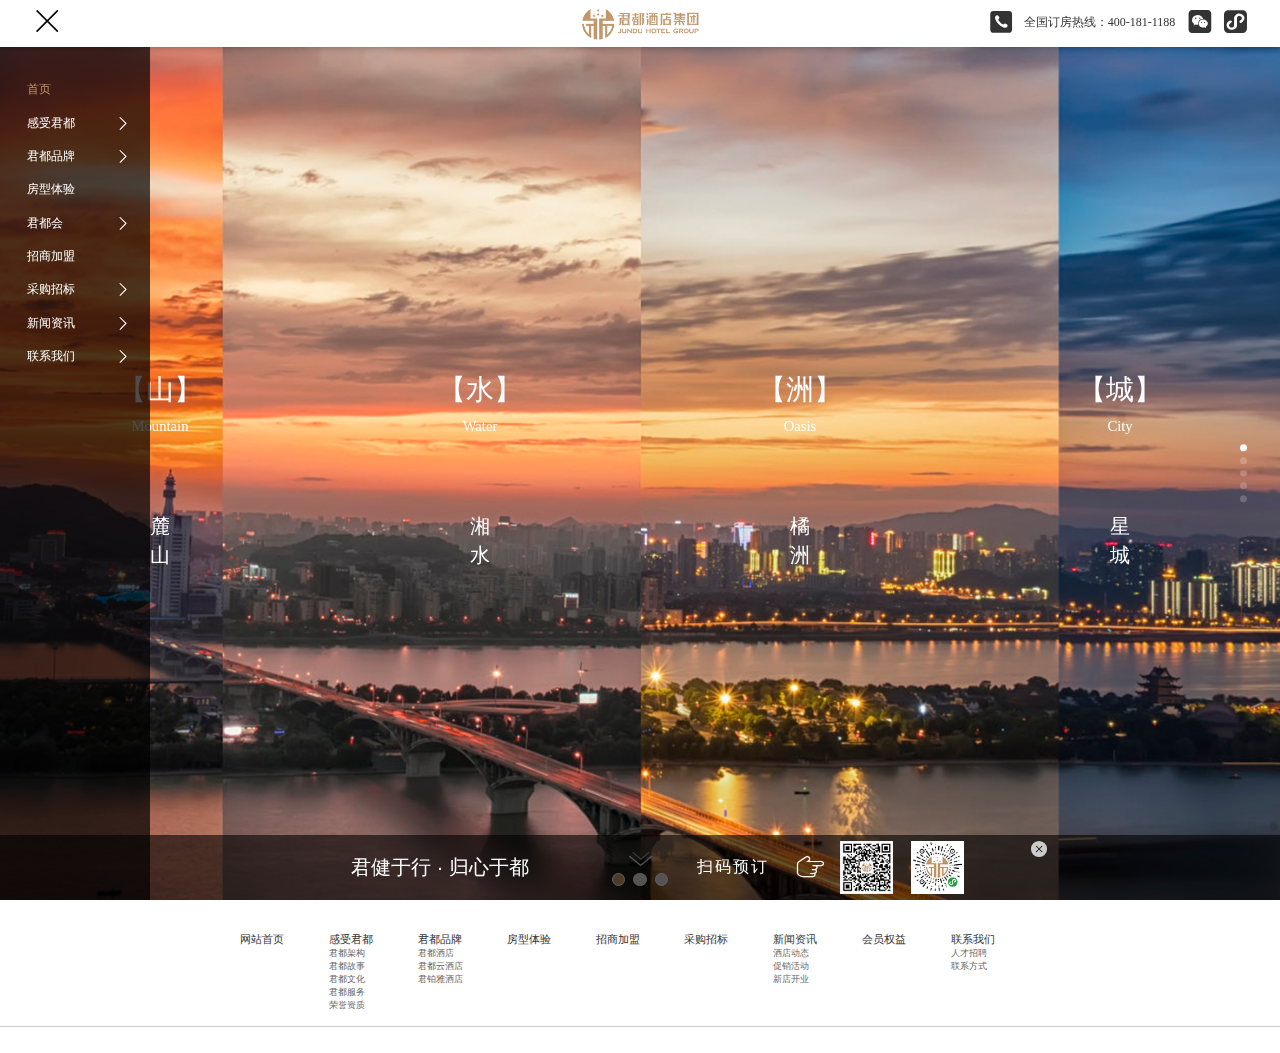
<file: index.html>
<!DOCTYPE html>
<html lang="en">
<head>
    <meta charset="UTF-8">
    <title>Title</title>
    <link rel="stylesheet" href="css/reset.css">
    <link rel="stylesheet" href="css/swiper.min.css">
    <link rel="stylesheet" href="fonts/iconfont/iconfont.css">
    <link rel="stylesheet" href="css/animate.min.css">
    <link rel="stylesheet" href="css/style.css">
    <script src="js/rem.js"></script>
</head>
<body>
<div class="header">
    <div class="menu on">
        <i class="iconfont normal">&#xe604;</i>
        <i class="iconfont close">&#xe60b;</i>
    </div>
    <div class="logo">
        <h1>
            <a href=""></a>
        </h1>
    </div>
    <div class="contact">
        <i class="iconfont">&#xe601;</i>
        <span>全国订房热线：400-181-1188</span>
        <ul>
            <li>
                <i class="iconfont">&#xe6a6;</i>
                <img src="images/case/code.png" alt="">
            </li>
            <li>
                <i class="iconfont">&#xe67e;</i>
                <img src="images/case/xcx01.png" alt="">
            </li>
        </ul>
    </div>
</div>
<div class="nav">
    <ul class="pormenu">
        <li class="on"><a href="index.html">首页</a></li>
        <li>
            <a href="javascript:void (0)" class="tab_c">感受君都</a>
            <i class="iconfont cli_op">&#xe60c;</i>
            <ul class="submenu">
                <li><a href="">品牌架构</a></li>
                <li><a href="">君都故事</a></li>
                <li><a href="">君都文化</a></li>
                <li><a href="">君都服务</a></li>
                <li><a href="">荣誉证书</a></li>
            </ul>
        </li>
        <li>
            <a href="javascript:void (0)" class="tab_c">君都品牌</a>
            <i class="iconfont cli_op">&#xe60c;</i>
            <ul class="submenu">
                <li><a href="jundujiudian.html">君都酒店</a></li>
                <li><a href="junduyun.html">君都云酒店</a></li>
                <li><a href="junboya.html">君铂雅酒店</a></li>
            </ul>
        </li>
        <li><a href="">房型体验</a></li>
        <li>
            <a href="">君都会</a>
            <i class="iconfont cli_op">&#xe60c;</i>
            <ul class="submenu">
                <li><a href="">君兰</a></li>
                <li><a href="">君惠</a></li>
                <li><a href="">君尊</a></li>
                <li><a href="">君竹</a></li>
            </ul>
        </li>
        <li><a href="">招商加盟</a></li>
        <li>
            <a href="">采购招标</a>
            <i class="iconfont cli_op">&#xe60c;</i>
            <ul class="submenu">
                <li><a href="">布草类</a></li>
                <li><a href="">杂件类</a></li>
                <li><a href="">电器类</a></li>
                <li><a href="">弱电工程类</a></li>
                <li><a href="">五金类</a></li>
                <li><a href="">家具类</a></li>
                <li><a href="">装饰类</a></li>
                <li><a href="">大型设备类</a></li>
            </ul>
        </li>
        <li>
            <a href="javascript:void (0)" class="tab_c">新闻资讯</a>
            <i class="iconfont cli_op">&#xe60c;</i>
            <ul class="submenu">
                <li><a href="">酒店动态</a></li>
                <li><a href="">促销活动</a></li>
                <li><a href="">新店开业</a></li>
            </ul>
        </li>
        <li>
            <a href="javascript:void (0)" class="tab_c">联系我们</a>
            <i class="iconfont cli_op">&#xe60c;</i>
            <ul class="submenu">
                <li><a href="">人才招聘</a></li>
                <li><a href="">联系方式</a></li>
            </ul>
        </li>
    </ul>
</div>
<div class="container">
    <div class="swiper-container swiper-container-v">
        <div class="swiper-wrapper">
            <div class="swiper-slide">
                <div class="swiper-container swiper-container-h">
                    <div class="swiper-wrapper">
                        <div class="swiper-slide"
                             style="background:url(images/home/part_01.png) center /cover no-repeat">
                            <div class="ul-txt">
                                <ul>
                                    <li class="ani" swiper-animate-effect="fadeInUp"
                                        swiper-animate-duration=".5s"
                                        swiper-animate-delay="0.0s">
                                        <h3>【山】</h3>
                                        <span>Mountain</span>
                                        <p>麓山</p>
                                    </li>
                                    <li class="ani" swiper-animate-effect="fadeInUp"
                                        swiper-animate-duration=".5s"
                                        swiper-animate-delay="0.1s">
                                        <h3>【水】</h3>
                                        <span>Water</span>
                                        <p>湘水</p>
                                    </li>
                                    <li class="ani" swiper-animate-effect="fadeInUp"
                                        swiper-animate-duration=".5s"
                                        swiper-animate-delay="0.2s">
                                        <h3>【洲】</h3>
                                        <span>Oasis</span>
                                        <p>橘洲</p>
                                    </li>
                                    <li class="ani" swiper-animate-effect="fadeInUp"
                                        swiper-animate-duration=".5s"
                                        swiper-animate-delay="0.3s">
                                        <h3>【城】</h3>
                                        <span>City</span>
                                        <p>星城</p>
                                    </li>
                                </ul>
                            </div>
                        </div>
                        <div class="swiper-slide"
                             style="background:url(images/home/part_01_1.jpg) center /cover no-repeat">
                            <div class="column">
                                <h2 class="ani" style="top: -2rem;right: -1rem" swiper-animate-effect="fadeInLeft"
                                    swiper-animate-duration="1s"
                                    swiper-animate-delay="0.0s">君</h2>
                                <h2 style="top: -0.9rem;right: -1.3rem" class="ani" swiper-animate-effect="fadeInRight"
                                    swiper-animate-duration="1s"
                                    swiper-animate-delay="0.0s">都</h2>
                                <i style="top: .2rem;right: -1.3rem;" class="ani" swiper-animate-effect="fadeInUp"
                                   swiper-animate-duration="1s"
                                   swiper-animate-delay="0.0s"></i>
                                <p class="ani" swiper-animate-effect="fadeInUp" swiper-animate-duration="0.5s"
                                   swiper-animate-delay="0.0s">一盏灯，两壶酒</p>
                                <p class="ani" swiper-animate-effect="fadeInUp" swiper-animate-duration="0.5s"
                                   swiper-animate-delay="0.1s">三四好友，五味人生</p>
                                <p class="ani" swiper-animate-effect="fadeInUp" swiper-animate-duration="0.5s"
                                   swiper-animate-delay="0.2s">坐而论道</p>
                            </div>
                        </div>
                        <div class="swiper-slide"
                             style="background:url(images/home/part_01_1.jpg) center /cover no-repeat">
                            <div class="column">
                                <h2 class="ani" style="top: -2rem;right: -1rem" swiper-animate-effect="fadeInLeft"
                                    swiper-animate-duration="1s"
                                    swiper-animate-delay="0.0s">君</h2>
                                <h2 style="top: -0.9rem;right: -1.3rem" class="ani" swiper-animate-effect="fadeInRight"
                                    swiper-animate-duration="1s"
                                    swiper-animate-delay="0.0s">都</h2>
                                <i style="top: .2rem;right: -1.3rem;" class="ani" swiper-animate-effect="fadeInUp"
                                   swiper-animate-duration="1s"
                                   swiper-animate-delay="0.0s"></i>
                                <p class="ani" swiper-animate-effect="fadeInUp" swiper-animate-duration="0.5s"
                                   swiper-animate-delay="0.0s">一盏灯，两壶酒</p>
                                <p class="ani" swiper-animate-effect="fadeInUp" swiper-animate-duration="0.5s"
                                   swiper-animate-delay="0.1s">三四好友，五味人生</p>
                                <p class="ani" swiper-animate-effect="fadeInUp" swiper-animate-duration="0.5s"
                                   swiper-animate-delay="0.2s">坐而论道</p>
                                <p class="ani" swiper-animate-effect="fadeInUp" swiper-animate-duration="0.5s"
                                   swiper-animate-delay="0.3s"></p> swiper-animate-effect="fadeInUp"
                                swiper-animate-duration="0.5s" swiper-animate-delay="0.2s"
                            </div>
                        </div>
                    </div>
                    <div class="swiper-pagination"></div>
                </div>
            </div>
            <div class="swiper-slide" style="background: url(images/home/part_02.jpg) center /cover no-repeat">
                <div class="column">
                    <h2 class="ani" swiper-animate-effect="fadeInRight" swiper-animate-duration="1s"
                        swiper-animate-delay="0.0s">山</h2>
                    <i class="ani" swiper-animate-effect="fadeInUp" swiper-animate-duration="1s"
                       swiper-animate-delay="0.0s"></i>
                    <p class="ani" swiper-animate-effect="fadeInUp" swiper-animate-duration="0.5s"
                       swiper-animate-delay="0.0s">麓山耸立，人文荟萃</p>
                    <p class="ani" swiper-animate-effect="fadeInUp" swiper-animate-duration="0.5s"
                       swiper-animate-delay="0.1s">万物汇于山间</p>
                    <p class="ani" swiper-animate-effect="fadeInUp" swiper-animate-duration="0.5s"
                       swiper-animate-delay="0.2s">在一山一景中</p>
                    <p class="ani" swiper-animate-effect="fadeInUp" swiper-animate-duration="0.5s"
                       swiper-animate-delay="0.3s">寻一份世外的宁静</p>
                </div>
            </div>
            <div class="swiper-slide" style="background: url(images/home/part_03.jpg) center /cover no-repeat">
                <div class="column">
                    <h2 class="ani" swiper-animate-effect="fadeInRight" swiper-animate-duration="1s"
                        swiper-animate-delay="0.0s">水</h2>
                    <i class="ani" swiper-animate-effect="fadeInUp" swiper-animate-duration="1s"
                       swiper-animate-delay="0.0s"></i>
                    <p class="ani" swiper-animate-effect="fadeInUp" swiper-animate-duration="0.5s"
                       swiper-animate-delay="0.0s">湘江奔流</p>
                    <p class="ani" swiper-animate-effect="fadeInUp" swiper-animate-duration="0.5s"
                       swiper-animate-delay="0.1s">聚集溪流河川而浩浩北去</p>
                    <p class="ani" swiper-animate-effect="fadeInUp" swiper-animate-duration="0.5s"
                       swiper-animate-delay="0.2s">在一山一水中</p>
                    <p class="ani" swiper-animate-effect="fadeInUp" swiper-animate-duration="0.5s"
                       swiper-animate-delay="0.3s">感受水纳百川的气韵</p>
                </div>
            </div>
            <div class="swiper-slide" style="background: url(images/home/part_04.jpg) center /cover no-repeat">
                <div class="column">
                    <h2 class="ani" swiper-animate-effect="fadeInRight" swiper-animate-duration="1s"
                        swiper-animate-delay="0.0s">洲</h2>
                    <i class="ani" swiper-animate-effect="fadeInUp" swiper-animate-duration="1s"
                       swiper-animate-delay="0.0s"></i>
                    <p class="ani" swiper-animate-effect="fadeInUp" swiper-animate-duration="0.5s"
                       swiper-animate-delay="0.0s">麓山耸立，人文荟萃</p>
                    <p class="ani" swiper-animate-effect="fadeInUp" swiper-animate-duration="0.5s"
                       swiper-animate-delay="0.1s">万物汇于山间</p>
                    <p class="ani" swiper-animate-effect="fadeInUp" swiper-animate-duration="0.5s"
                       swiper-animate-delay="0.2s">在一山一景中</p>
                    <p class="ani" swiper-animate-effect="fadeInUp" swiper-animate-duration="0.5s"
                       swiper-animate-delay="0.3s">寻一份世外的宁静</p>
                </div>
            </div>
            <div class="swiper-slide" style="background: url(images/home/part_05.jpg) center /cover no-repeat">
                <div class="column">
                    <h2 class="ani" swiper-animate-effect="fadeInRight" swiper-animate-duration="1s"
                        swiper-animate-delay="0.0s">城</h2>
                    <i class="ani" swiper-animate-effect="fadeInUp" swiper-animate-duration="1s"
                       swiper-animate-delay="0.0s"></i>
                    <p class="ani" swiper-animate-effect="fadeInUp" swiper-animate-duration="0.5s"
                       swiper-animate-delay="0.0s">橘洲静卧，立于凌波之上</p>
                    <p class="ani" swiper-animate-effect="fadeInUp" swiper-animate-duration="0.5s"
                       swiper-animate-delay="0.1s">环拥山间而藏于水间</p>
                    <p class="ani" swiper-animate-effect="fadeInUp" swiper-animate-duration="0.5s"
                       swiper-animate-delay="0.2s">于江流洲畔间静心凝神</p>
                    <p class="ani" swiper-animate-effect="fadeInUp" swiper-animate-duration="0.5s"
                       swiper-animate-delay="0.3s">感悟内心归于自然的静谧</p>
                </div>
            </div>
        </div>
        <div class="swiper-pagination"></div>
    </div>
</div>
<div class="footer">
    <div class="footer-1">
        <div class="main">
            <ul>
                <li>
                    <a href="">网站首页</a>
                </li>
                <li>
                    <a href="">感受君都</a>
                    <div class="has_detail">
                        <ul>
                            <li><a href="">君都架构</a></li>
                            <li><a href="">君都故事</a></li>
                            <li><a href="">君都文化</a></li>
                            <li><a href="">君都服务</a></li>
                            <li><a href="">荣誉资质</a></li>
                        </ul>
                    </div>
                </li>
                <li>
                    <a href="">君都品牌</a>
                    <div class="has_detail">
                        <ul>
                            <li><a href="">君都酒店</a></li>
                            <li><a href="">君都云酒店</a></li>
                            <li><a href="">君铂雅酒店</a></li>
                        </ul>
                    </div>
                </li>
                <li><a href="">房型体验</a></li>
                <li><a href="">招商加盟</a></li>
                <li><a href="">采购招标</a></li>
                <li>
                    <a href="">新闻资讯</a>
                    <div class="has_detail">
                        <ul>
                            <li><a href="">酒店动态</a></li>
                            <li><a href="">促销活动</a></li>
                            <li><a href="">新店开业</a></li>
                        </ul>
                    </div>
                </li>
                <li><a href="">会员权益</a></li>
                <li>
                    <a href="">联系我们</a>
                    <div class="has_detail">
                        <ul>
                            <li><a href="">人才招聘</a></li>
                            <li><a href="">联系方式</a></li>
                        </ul>
                    </div>
                </li>
            </ul>
        </div>
    </div>
    <div class="footer-2">
        <div class="main">
            <span>COPYRIGHT@2019长沙君都酒店管理有限公司 ALL RIGHTS RESERVED 备案号：湘ICP备17000805号    技术支持：<a
                    href="http://www.zhitouweilai.com">智投未来</a></span>
        </div>
    </div>
    <div class="footer-3">
        <span class="contxt-show">扫码预定</span>
        <div class="main">
            <div class="left">
                <span class="contxt">君健于行 · 归心于都</span>
            </div>
            <div class="right">
                <div>
                    <span class="sys">扫码预订</span>
                    <i class="iconfont pointer">&#xe606;</i>
                    <img src="images/case/wechat.png" alt="" class="pic-xcx">
                    <img src="images/case/xcx.png" alt="" class="pic-wechat">
                    <i class="iconfont" id="close_foot">&#xe70e;</i>
                </div>
            </div>
        </div>
    </div>
</div>
</body>
</html>
<script src="js/jquery-1.9.1.min.js"></script>
<script src="js/swiper.min.js"></script>
<script src="js/swiper.animate1.0.3.min.js"></script>
<script src="js/swiper_r.js"></script>
<script src="js/nav_o.js"></script>
</file>
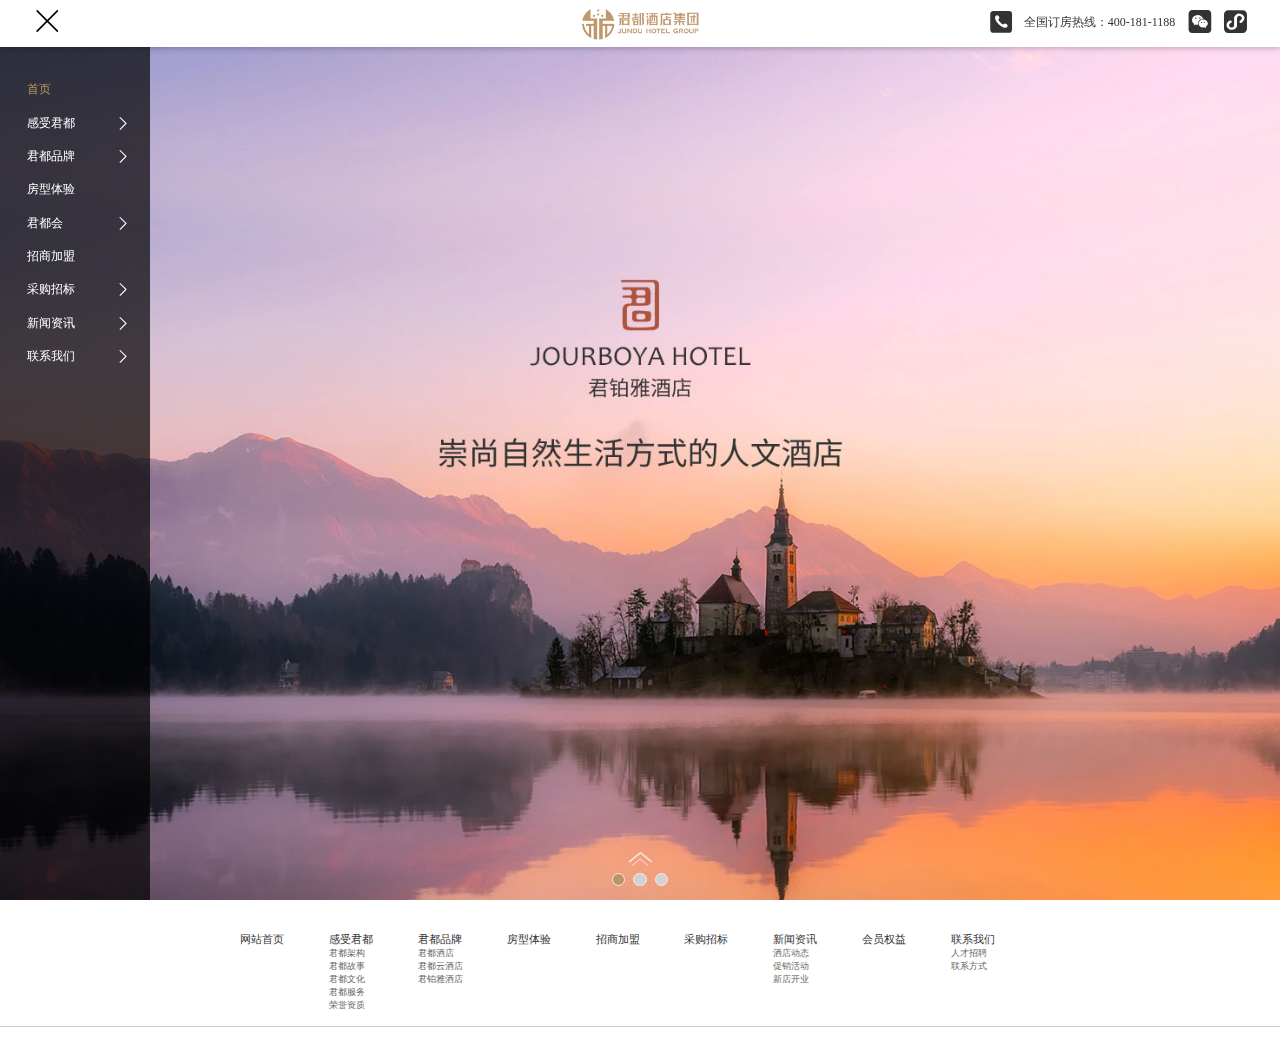
<file: junboya.html>
<!DOCTYPE html>
<html lang="en">
<head>
    <meta charset="UTF-8">
    <title>君铂雅</title>
    <link rel="stylesheet" href="css/reset.css">
    <link rel="stylesheet" href="css/swiper.min.css">
    <link rel="stylesheet" href="fonts/iconfont/iconfont.css">
    <link rel="stylesheet" href="css/style.css">
    <script src="js/rem.js"></script>
</head>
<body>
<div class="header">
    <div class="menu on">
        <i class="iconfont normal">&#xe604;</i>
        <i class="iconfont close">&#xe60b;</i>
    </div>
    <div class="logo">
        <h1>
            <a href=""></a>
        </h1>
    </div>
    <div class="contact">
        <i class="iconfont">&#xe601;</i>
        <span>全国订房热线：400-181-1188</span>
        <ul>
            <li>
                <i class="iconfont">&#xe6a6;</i>
                <img src="images/case/code.png" alt="">
            </li>
            <li>
                <i class="iconfont">&#xe67e;</i>
                <img src="images/case/xcx01.png" alt="">
            </li>
        </ul>
    </div>
</div>
<div class="nav">
    <ul class="pormenu">
        <li class="on"><a href="index.html">首页</a></li>
        <li>
            <a href="javascript:void (0)" class="tab_c">感受君都</a>
            <i class="iconfont cli_op">&#xe60c;</i>
            <ul class="submenu">
                <li><a href="">品牌架构</a></li>
                <li><a href="">君都故事</a></li>
                <li><a href="">君都文化</a></li>
                <li><a href="">君都服务</a></li>
                <li><a href="">荣誉证书</a></li>
            </ul>
        </li>
        <li>
            <a href="javascript:void (0)" class="tab_c">君都品牌</a>
            <i class="iconfont cli_op">&#xe60c;</i>
            <ul class="submenu">
                <li><a href="jundujiudian.html">君都酒店</a></li>
                <li><a href="junduyun.html">君都云酒店</a></li>
                <li><a href="junboya.html">君铂雅酒店</a></li>
            </ul>
        </li>
        <li><a href="">房型体验</a></li>
        <li>
            <a href="">君都会</a>
            <i class="iconfont cli_op">&#xe60c;</i>
            <ul class="submenu">
                <li><a href="">君兰</a></li>
                <li><a href="">君惠</a></li>
                <li><a href="">君尊</a></li>
                <li><a href="">君竹</a></li>
            </ul>
        </li>
        <li><a href="">招商加盟</a></li>
        <li>
            <a href="">采购招标</a>
            <i class="iconfont cli_op">&#xe60c;</i>
            <ul class="submenu">
                <li><a href="">布草类</a></li>
                <li><a href="">杂件类</a></li>
                <li><a href="">电器类</a></li>
                <li><a href="">弱电工程类</a></li>
                <li><a href="">五金类</a></li>
                <li><a href="">家具类</a></li>
                <li><a href="">装饰类</a></li>
                <li><a href="">大型设备类</a></li>
            </ul>
        </li>
        <li>
            <a href="javascript:void (0)" class="tab_c">新闻资讯</a>
            <i class="iconfont cli_op">&#xe60c;</i>
            <ul class="submenu">
                <li><a href="">酒店动态</a></li>
                <li><a href="">促销活动</a></li>
                <li><a href="">新店开业</a></li>
            </ul>
        </li>
        <li>
            <a href="javascript:void (0)" class="tab_c">联系我们</a>
            <i class="iconfont cli_op">&#xe60c;</i>
            <ul class="submenu">
                <li><a href="">人才招聘</a></li>
                <li><a href="">联系方式</a></li>
            </ul>
        </li>
    </ul>
</div>
<div class="container">
    <div class="swiper-container swiper-container-v">
        <div class="swiper-wrapper">
            <div class="swiper-slide">
                <div class="swiper-container swiper-container-h">
                    <div class="swiper-wrapper">
                        <div class="swiper-slide"
                             style="background: url(images/jiudian/junboya01.jpg) bottom /cover no-repeat">

                        </div>
                        <div class="swiper-slide"
                             style="background: url(images/jiudian/junboya02.jpg) bottom /cover no-repeat">

                        </div>
                        <div class="swiper-slide"
                             style="background: url(images/jiudian/junboya03.jpg) bottom /cover no-repeat">
                        </div>
                    </div>
                    <div class="swiper-pagination"></div>
                </div>
            </div>
        </div>
    </div>
</div>
<div class="footer">
    <div class="footer-1">
        <div class="main">
            <ul>
                <li>
                    <a href="">网站首页</a>
                </li>
                <li>
                    <a href="">感受君都</a>
                    <div class="has_detail">
                        <ul>
                            <li><a href="">君都架构</a></li>
                            <li><a href="">君都故事</a></li>
                            <li><a href="">君都文化</a></li>
                            <li><a href="">君都服务</a></li>
                            <li><a href="">荣誉资质</a></li>
                        </ul>
                    </div>
                </li>
                <li>
                    <a href="">君都品牌</a>
                    <div class="has_detail">
                        <ul>
                            <li><a href="">君都酒店</a></li>
                            <li><a href="">君都云酒店</a></li>
                            <li><a href="">君铂雅酒店</a></li>
                        </ul>
                    </div>
                </li>
                <li><a href="">房型体验</a></li>
                <li><a href="">招商加盟</a></li>
                <li><a href="">采购招标</a></li>
                <li>
                    <a href="">新闻资讯</a>
                    <div class="has_detail">
                        <ul>
                            <li><a href="">酒店动态</a></li>
                            <li><a href="">促销活动</a></li>
                            <li><a href="">新店开业</a></li>
                        </ul>
                    </div>
                </li>
                <li><a href="">会员权益</a></li>
                <li>
                    <a href="">联系我们</a>
                    <div class="has_detail">
                        <ul>
                            <li><a href="">人才招聘</a></li>
                            <li><a href="">联系方式</a></li>
                        </ul>
                    </div>
                </li>
            </ul>
        </div>
    </div>
    <div class="footer-2">
        <div class="main">
            <span>COPYRIGHT@2019长沙君都酒店管理有限公司 ALL RIGHTS RESERVED 备案号：湘ICP备17000805号    技术支持：<a
                    href="http://www.zhitouweilai.com">智投未来</a></span>
        </div>
    </div>
</div>
</body>
</html>
<script src="js/jquery-1.9.1.min.js"></script>
<script src="js/swiper.min.js"></script>
<script src="js/swiper.animate1.0.3.min.js"></script>
<script src="js/swiper_r.js"></script>
<script src="js/nav_o.js"></script>
</file>
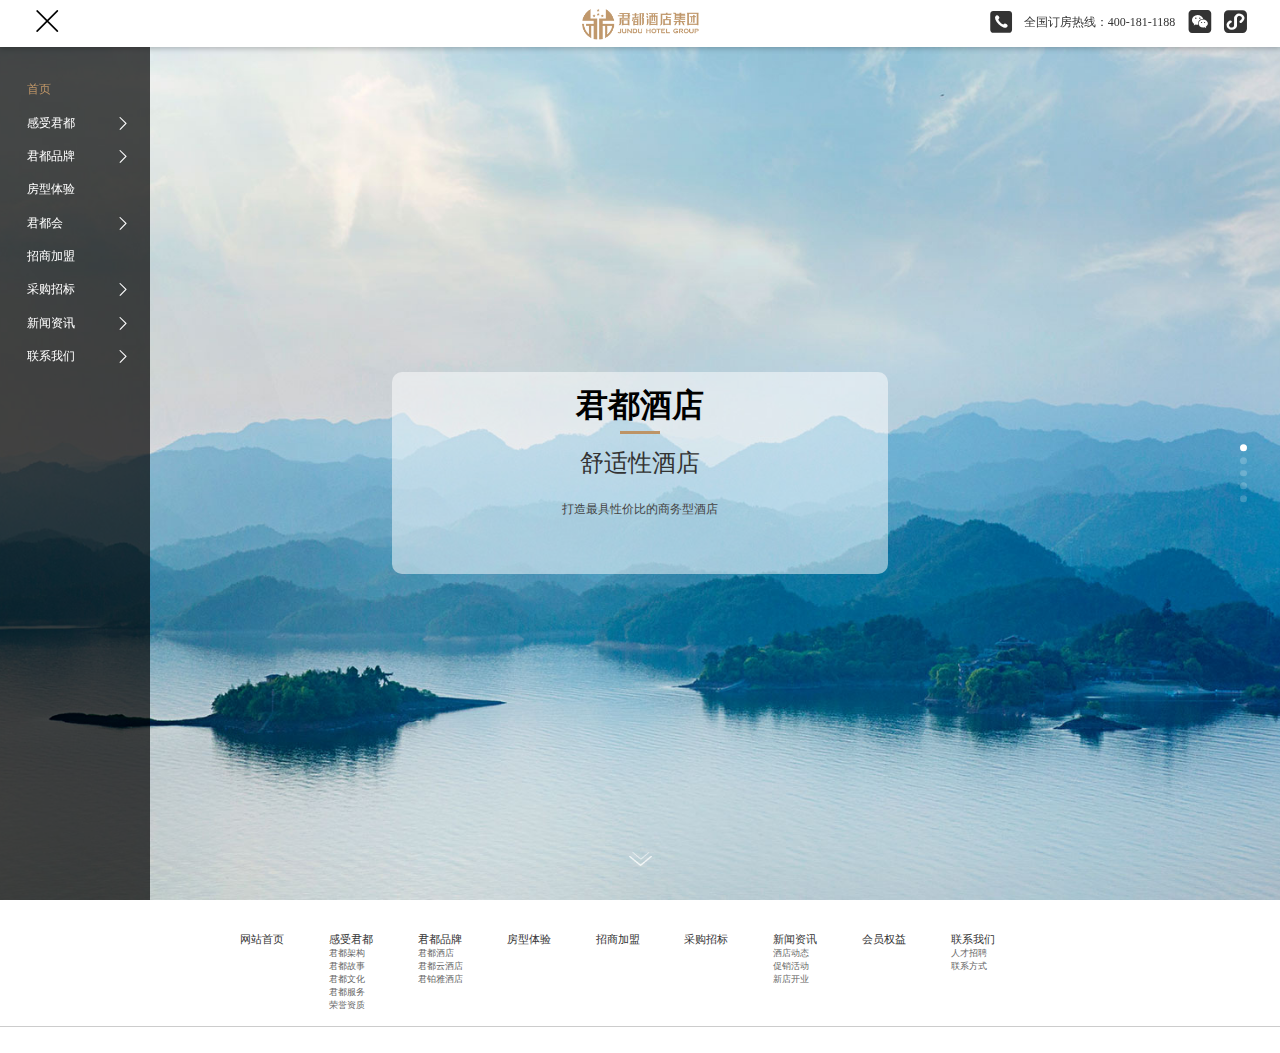
<file: jundujiudian.html>
<!DOCTYPE html>
<html lang="en">
<head>
    <meta charset="UTF-8">
    <title>君都酒店</title>
    <link rel="stylesheet" href="css/reset.css">
    <link rel="stylesheet" href="css/swiper.min.css">
    <link rel="stylesheet" href="fonts/iconfont/iconfont.css">
    <link rel="stylesheet" href="css/style.css">
    <script src="js/rem.js"></script>
</head>
<body>
<div class="header">
    <div class="menu on">
        <i class="iconfont normal">&#xe604;</i>
        <i class="iconfont close">&#xe60b;</i>
    </div>
    <div class="logo">
        <h1>
            <a href=""></a>
        </h1>
    </div>
    <div class="contact">
        <i class="iconfont">&#xe601;</i>
        <span>全国订房热线：400-181-1188</span>
        <ul>
            <li>
                <i class="iconfont">&#xe6a6;</i>
                <img src="images/case/code.png" alt="">
            </li>
            <li>
                <i class="iconfont">&#xe67e;</i>
                <img src="images/case/xcx01.png" alt="">
            </li>
        </ul>
    </div>
</div>
<div class="nav">
    <ul class="pormenu">
        <li class="on"><a href="index.html">首页</a></li>
        <li>
            <a href="javascript:void (0)" class="tab_c">感受君都</a>
            <i class="iconfont cli_op">&#xe60c;</i>
            <ul class="submenu">
                <li><a href="">品牌架构</a></li>
                <li><a href="">君都故事</a></li>
                <li><a href="">君都文化</a></li>
                <li><a href="">君都服务</a></li>
                <li><a href="">荣誉证书</a></li>
            </ul>
        </li>
        <li>
            <a href="javascript:void (0)" class="tab_c">君都品牌</a>
            <i class="iconfont cli_op">&#xe60c;</i>
            <ul class="submenu">
                <li><a href="jundujiudian.html">君都酒店</a></li>
                <li><a href="junduyun.html">君都云酒店</a></li>
                <li><a href="junboya.html">君铂雅酒店</a></li>
            </ul>
        </li>
        <li><a href="">房型体验</a></li>
        <li>
            <a href="">君都会</a>
            <i class="iconfont cli_op">&#xe60c;</i>
            <ul class="submenu">
                <li><a href="">君兰</a></li>
                <li><a href="">君惠</a></li>
                <li><a href="">君尊</a></li>
                <li><a href="">君竹</a></li>
            </ul>
        </li>
        <li><a href="">招商加盟</a></li>
        <li>
            <a href="">采购招标</a>
            <i class="iconfont cli_op">&#xe60c;</i>
            <ul class="submenu">
                <li><a href="">布草类</a></li>
                <li><a href="">杂件类</a></li>
                <li><a href="">电器类</a></li>
                <li><a href="">弱电工程类</a></li>
                <li><a href="">五金类</a></li>
                <li><a href="">家具类</a></li>
                <li><a href="">装饰类</a></li>
                <li><a href="">大型设备类</a></li>
            </ul>
        </li>
        <li>
            <a href="javascript:void (0)" class="tab_c">新闻资讯</a>
            <i class="iconfont cli_op">&#xe60c;</i>
            <ul class="submenu">
                <li><a href="">酒店动态</a></li>
                <li><a href="">促销活动</a></li>
                <li><a href="">新店开业</a></li>
            </ul>
        </li>
        <li>
            <a href="javascript:void (0)" class="tab_c">联系我们</a>
            <i class="iconfont cli_op">&#xe60c;</i>
            <ul class="submenu">
                <li><a href="">人才招聘</a></li>
                <li><a href="">联系方式</a></li>
            </ul>
        </li>
    </ul>
</div>
<div class="container">
    <div class="swiper-container swiper-container-v">
        <div class="swiper-wrapper">
            <div class="swiper-slide" style="background: url(images/jiudian/jiu01.jpg) center /cover no-repeat">
                <div class="swiper-layer">
                    <h4>君都酒店</h4>
                    <h5>舒适性酒店</h5>
                    <p>打造最具性价比的商务型酒店</p>
                </div>
            </div>
            <div class="swiper-slide">
                <div class="swiper-container swiper-container-h">
                    <div class="swiper-wrapper">
                        <div class="swiper-slide"
                             style="background: url(images/jiudian/jiu02.jpg) bottom /cover no-repeat">

                        </div>
                        <div class="swiper-slide"
                             style="background: url(images/jiudian/jiu03.jpg) bottom /cover no-repeat">

                        </div>
                        <div class="swiper-slide"
                             style="background: url(images/jiudian/jiu04.jpg) bottom /cover no-repeat">
                        </div>
                    </div>
                    <div class="swiper-pagination"></div>
                </div>
            </div>
            <div class="swiper-slide">
                <div class="swiper-container swiper-container-h">
                    <div class="swiper-wrapper">
                        <div class="swiper-slide"
                             style="background: url(images/jiudian/jiu05.jpg) bottom /cover no-repeat">

                        </div>
                        <div class="swiper-slide"
                             style="background: url(images/jiudian/jiu06.jpg) bottom /cover no-repeat">

                        </div>
                        <div class="swiper-slide"
                             style="background: url(images/jiudian/jiu07.jpg) bottom /cover no-repeat">
                        </div>
                    </div>
                    <div class="swiper-pagination"></div>
                </div>
            </div>
            <div class="swiper-slide">
                <div class="swiper-container swiper-container-h">
                    <div class="swiper-wrapper">
                        <div class="swiper-slide"
                             style="background: url(images/jiudian/jiu08.jpg) bottom /cover no-repeat">

                        </div>
                        <div class="swiper-slide"
                             style="background: url(images/jiudian/jiu09.jpg) bottom /cover no-repeat">

                        </div>
                        <div class="swiper-slide"
                             style="background: url(images/jiudian/jiu10.jpg) bottom /cover no-repeat">
                        </div>
                    </div>
                    <div class="swiper-pagination"></div>
                </div>
            </div>
            <div class="swiper-slide">
                <div class="swiper-container swiper-container-h">
                    <div class="swiper-wrapper">
                        <div class="swiper-slide"
                             style="background: url(images/jiudian/jiu11.jpg) bottom /cover no-repeat">

                        </div>
                        <div class="swiper-slide"
                             style="background: url(images/jiudian/jiu12.jpg) bottom /cover no-repeat">

                        </div>
                        <div class="swiper-slide"
                             style="background: url(images/jiudian/jiu13.jpg) bottom /cover no-repeat">
                        </div>
                    </div>
                    <div class="swiper-pagination"></div>
                </div>
            </div>
        </div>
        <div class="swiper-pagination"></div>
    </div>
</div>
<div class="footer">
    <div class="footer-1">
        <div class="main">
            <ul>
                <li>
                    <a href="">网站首页</a>
                </li>
                <li>
                    <a href="">感受君都</a>
                    <div class="has_detail">
                        <ul>
                            <li><a href="">君都架构</a></li>
                            <li><a href="">君都故事</a></li>
                            <li><a href="">君都文化</a></li>
                            <li><a href="">君都服务</a></li>
                            <li><a href="">荣誉资质</a></li>
                        </ul>
                    </div>
                </li>
                <li>
                    <a href="">君都品牌</a>
                    <div class="has_detail">
                        <ul>
                            <li><a href="">君都酒店</a></li>
                            <li><a href="">君都云酒店</a></li>
                            <li><a href="">君铂雅酒店</a></li>
                        </ul>
                    </div>
                </li>
                <li><a href="">房型体验</a></li>
                <li><a href="">招商加盟</a></li>
                <li><a href="">采购招标</a></li>
                <li>
                    <a href="">新闻资讯</a>
                    <div class="has_detail">
                        <ul>
                            <li><a href="">酒店动态</a></li>
                            <li><a href="">促销活动</a></li>
                            <li><a href="">新店开业</a></li>
                        </ul>
                    </div>
                </li>
                <li><a href="">会员权益</a></li>
                <li>
                    <a href="">联系我们</a>
                    <div class="has_detail">
                        <ul>
                            <li><a href="">人才招聘</a></li>
                            <li><a href="">联系方式</a></li>
                        </ul>
                    </div>
                </li>
            </ul>
        </div>
    </div>
    <div class="footer-2">
        <div class="main">
            <span>COPYRIGHT@2019长沙君都酒店管理有限公司 ALL RIGHTS RESERVED 备案号：湘ICP备17000805号    技术支持：<a
                    href="http://www.zhitouweilai.com">智投未来</a></span>
        </div>
    </div>
</div>
</body>
</html>
<script src="js/jquery-1.9.1.min.js"></script>
<script src="js/swiper.min.js"></script>
<script src="js/swiper.animate1.0.3.min.js"></script>
<script src="js/swiper_r.js"></script>
<script src="js/nav_o.js"></script>
</file>
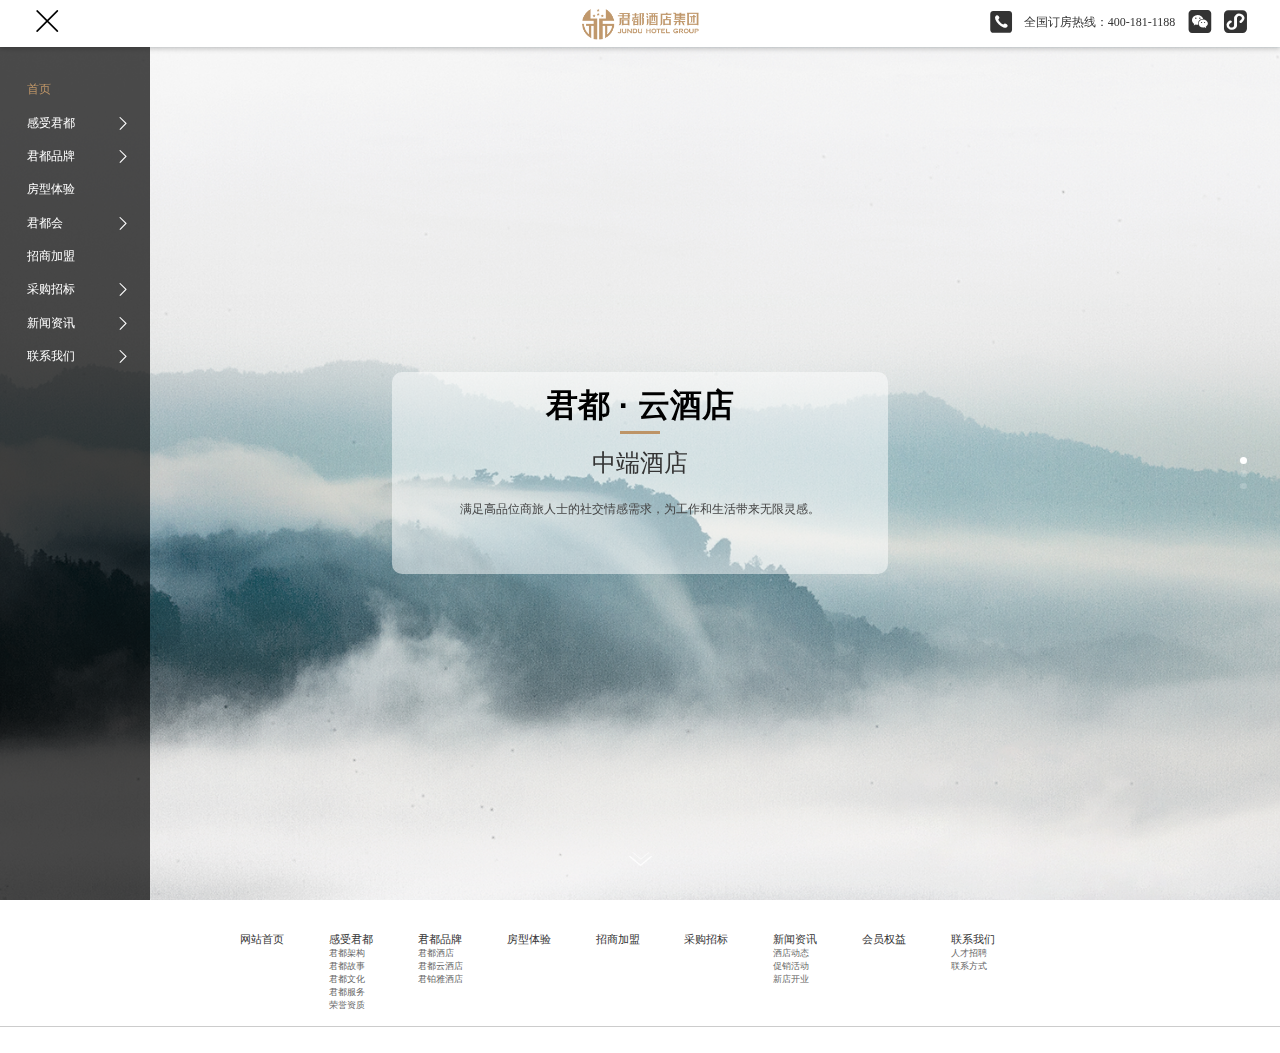
<file: junduyun.html>
<!DOCTYPE html>
<html lang="en">
<head>
    <meta charset="UTF-8">
    <title>君都云酒店</title>
    <link rel="stylesheet" href="css/reset.css">
    <link rel="stylesheet" href="css/swiper.min.css">
    <link rel="stylesheet" href="fonts/iconfont/iconfont.css">
    <link rel="stylesheet" href="css/style.css">
    <script src="js/rem.js"></script>
</head>
<body>
<div class="header">
    <div class="menu on">
        <i class="iconfont normal">&#xe604;</i>
        <i class="iconfont close">&#xe60b;</i>
    </div>
    <div class="logo">
        <h1>
            <a href=""></a>
        </h1>
    </div>
    <div class="contact">
        <i class="iconfont">&#xe601;</i>
        <span>全国订房热线：400-181-1188</span>
        <ul>
            <li>
                <i class="iconfont">&#xe6a6;</i>
                <img src="images/case/code.png" alt="">
            </li>
            <li>
                <i class="iconfont">&#xe67e;</i>
                <img src="images/case/xcx01.png" alt="">
            </li>
        </ul>
    </div>
</div>
<div class="nav">
    <ul class="pormenu">
        <li class="on"><a href="index.html">首页</a></li>
        <li>
            <a href="javascript:void (0)" class="tab_c">感受君都</a>
            <i class="iconfont cli_op">&#xe60c;</i>
            <ul class="submenu">
                <li><a href="">品牌架构</a></li>
                <li><a href="">君都故事</a></li>
                <li><a href="">君都文化</a></li>
                <li><a href="">君都服务</a></li>
                <li><a href="">荣誉证书</a></li>
            </ul>
        </li>
        <li>
            <a href="javascript:void (0)" class="tab_c">君都品牌</a>
            <i class="iconfont cli_op">&#xe60c;</i>
            <ul class="submenu">
                <li><a href="jundujiudian.html">君都酒店</a></li>
                <li><a href="junduyun.html">君都云酒店</a></li>
                <li><a href="junboya.html">君铂雅酒店</a></li>
            </ul>
        </li>
        <li><a href="">房型体验</a></li>
        <li>
            <a href="">君都会</a>
            <i class="iconfont cli_op">&#xe60c;</i>
            <ul class="submenu">
                <li><a href="">君兰</a></li>
                <li><a href="">君惠</a></li>
                <li><a href="">君尊</a></li>
                <li><a href="">君竹</a></li>
            </ul>
        </li>
        <li><a href="">招商加盟</a></li>
        <li>
            <a href="">采购招标</a>
            <i class="iconfont cli_op">&#xe60c;</i>
            <ul class="submenu">
                <li><a href="">布草类</a></li>
                <li><a href="">杂件类</a></li>
                <li><a href="">电器类</a></li>
                <li><a href="">弱电工程类</a></li>
                <li><a href="">五金类</a></li>
                <li><a href="">家具类</a></li>
                <li><a href="">装饰类</a></li>
                <li><a href="">大型设备类</a></li>
            </ul>
        </li>
        <li>
            <a href="javascript:void (0)" class="tab_c">新闻资讯</a>
            <i class="iconfont cli_op">&#xe60c;</i>
            <ul class="submenu">
                <li><a href="">酒店动态</a></li>
                <li><a href="">促销活动</a></li>
                <li><a href="">新店开业</a></li>
            </ul>
        </li>
        <li>
            <a href="javascript:void (0)" class="tab_c">联系我们</a>
            <i class="iconfont cli_op">&#xe60c;</i>
            <ul class="submenu">
                <li><a href="">人才招聘</a></li>
                <li><a href="">联系方式</a></li>
            </ul>
        </li>
    </ul>
</div>
<div class="container">
    <div class="swiper-container swiper-container-v">
        <div class="swiper-wrapper">
            <div class="swiper-slide" style="background: url(images/jiudian/yun01.png) center /cover no-repeat">
                <div class="swiper-layer">
                    <h4>君都 · 云酒店</h4>
                    <h5>中端酒店</h5>
                    <p>满足高品位商旅人士的社交情感需求，为工作和生活带来无限灵感。</p>
                </div>
            </div>
            <div class="swiper-slide">
                <div class="swiper-container swiper-container-h">
                    <div class="swiper-wrapper">
                        <div class="swiper-slide"
                             style="background: url(images/jiudian/yun02.png) bottom /cover no-repeat">

                        </div>
                        <div class="swiper-slide"
                             style="background: url(images/jiudian/yun03.png) bottom /cover no-repeat">

                        </div>
                        <div class="swiper-slide"
                             style="background: url(images/jiudian/yun04.png) bottom /cover no-repeat">
                        </div>
                    </div>
                    <div class="swiper-pagination"></div>
                </div>
            </div>
            <div class="swiper-slide swiper-no-swiping">
                <div class="swiper-container swiper-container-h">
                    <div class="swiper-wrapper">
                        <div class="swiper-slide"
                             style="background: url(images/jiudian/yun05.png) bottom /cover no-repeat">

                        </div>
                        <div class="swiper-slide"
                             style="background: url(images/jiudian/yun06.png) bottom /cover no-repeat">

                        </div>
                        <div class="swiper-slide"
                             style="background: url(images/jiudian/yun07.png) bottom /cover no-repeat">
                        </div>
                    </div>
                    <div class="swiper-pagination"></div>
                </div>
            </div>
        </div>
        <div class="swiper-pagination"></div>
    </div>
</div>
<div class="footer">
    <div class="footer-1">
        <div class="main">
            <ul>
                <li>
                    <a href="">网站首页</a>
                </li>
                <li>
                    <a href="">感受君都</a>
                    <div class="has_detail">
                        <ul>
                            <li><a href="">君都架构</a></li>
                            <li><a href="">君都故事</a></li>
                            <li><a href="">君都文化</a></li>
                            <li><a href="">君都服务</a></li>
                            <li><a href="">荣誉资质</a></li>
                        </ul>
                    </div>
                </li>
                <li>
                    <a href="">君都品牌</a>
                    <div class="has_detail">
                        <ul>
                            <li><a href="">君都酒店</a></li>
                            <li><a href="">君都云酒店</a></li>
                            <li><a href="">君铂雅酒店</a></li>
                        </ul>
                    </div>
                </li>
                <li><a href="">房型体验</a></li>
                <li><a href="">招商加盟</a></li>
                <li><a href="">采购招标</a></li>
                <li>
                    <a href="">新闻资讯</a>
                    <div class="has_detail">
                        <ul>
                            <li><a href="">酒店动态</a></li>
                            <li><a href="">促销活动</a></li>
                            <li><a href="">新店开业</a></li>
                        </ul>
                    </div>
                </li>
                <li><a href="">会员权益</a></li>
                <li>
                    <a href="">联系我们</a>
                    <div class="has_detail">
                        <ul>
                            <li><a href="">人才招聘</a></li>
                            <li><a href="">联系方式</a></li>
                        </ul>
                    </div>
                </li>
            </ul>
        </div>
    </div>
    <div class="footer-2">
        <div class="main">
            <span>COPYRIGHT@2019长沙君都酒店管理有限公司 ALL RIGHTS RESERVED 备案号：湘ICP备17000805号    技术支持：<a
                    href="http://www.zhitouweilai.com">智投未来</a></span>
        </div>
    </div>
</div>
</body>
</html>
<script src="js/jquery-1.9.1.min.js"></script>
<script src="js/swiper.min.js"></script>
<script src="js/swiper.animate1.0.3.min.js"></script>
<script src="js/swiper_r.js"></script>
<script src="js/nav_o.js"></script>
</file>
<file: fonts/iconfont/iconfont.css>
@font-face {font-family: "iconfont";
  src: url('iconfont.eot?t=1552628793275'); /* IE9 */
  src: url('iconfont.eot?t=1552628793275#iefix') format('embedded-opentype'), /* IE6-IE8 */
  url('[data-uri]') format('woff2'),
  url('iconfont.woff?t=1552628793275') format('woff'),
  url('iconfont.ttf?t=1552628793275') format('truetype'), /* chrome, firefox, opera, Safari, Android, iOS 4.2+ */
  url('iconfont.svg?t=1552628793275#iconfont') format('svg'); /* iOS 4.1- */
}

.iconfont {
  font-family: "iconfont" !important;
  font-size: 16px;
  font-style: normal;
  -webkit-font-smoothing: antialiased;
  -moz-osx-font-smoothing: grayscale;
}

.iconweixin:before {
  content: "\e6a6";
}

.icon53:before {
  content: "\e63a";
}

.iconanonymous-iconfont:before {
  content: "\e605";
}

.iconbreakfast-copy:before {
  content: "\e600";
}

.iconjifen:before {
  content: "\e62a";
}

.iconshengri:before {
  content: "\e716";
}

.iconartboard2:before {
  content: "\e8c0";
}

.iconshuaxin:before {
  content: "\e6ba";
}

.iconjifenduihuan:before {
  content: "\e617";
}

.iconfeiyong:before {
  content: "\e61c";
}

.iconyun:before {
  content: "\e624";
}

.iconjingyingyulan:before {
  content: "\e6cb";
}

.iconchenggong:before {
  content: "\e629";
}

.iconshijian:before {
  content: "\e61a";
}

.iconjiaru:before {
  content: "\e607";
}

.iconmianyajin:before {
  content: "\e622";
}

.icontouzi:before {
  content: "\e609";
}

.iconzhuce:before {
  content: "\e61b";
}

.iconchengbendi:before {
  content: "\e60d";
}

.iconhuiyuan:before {
  content: "\e60a";
}

.iconguanbi:before {
  content: "\e60b";
}

.icondaohang:before {
  content: "\e604";
}

.iconshenqing:before {
  content: "\e602";
}

.iconguanli:before {
  content: "\e608";
}

.iconshouqi_m:before {
  content: "\e60c";
}

.iconshijian1:before {
  content: "\e603";
}

.iconshouzhi:before {
  content: "\e606";
}

.iconkefangguanjia:before {
  content: "\e631";
}

.iconpinpai:before {
  content: "\e62b";
}

.iconxiaochengxu:before {
  content: "\e67e";
}

.iconxianshang:before {
  content: "\e64a";
}

.iconjiarugongsi:before {
  content: "\e715";
}

.iconzhankai:before {
  content: "\e60e";
}

.icondianhuazixunhuawuzongheguanlibl:before {
  content: "\e601";
}

.iconruzhu:before {
  content: "\e68a";
}

.iconguanbi2:before {
  content: "\e70e";
}
</file>
<file: css/style.css>
html, body {
    width: 100%;
    height: 100%;
    min-width: 1000px;
}

html::-webkit-scrollbar {
    display: none;
}

* {
    box-sizing: border-box;
    font-size: 0;
}

@font-face {
    font-family: "yizhiqingshu";
    src: url("../fonts/font/yizhiqingshu/yizhiqingshu.eot"); /* IE9 */
    src: url("../fonts/font/yizhiqingshu/yizhiqingshu.eot?#iefix") format("embedded-opentype"), /* IE6-IE8 */ url("../fonts/font/yizhiqingshu/yizhiqingshu.woff") format("woff"), /* chrome、firefox */ url("../fonts/font/yizhiqingshu/yizhiqingshu.ttf") format("truetype"), /* chrome、firefox、opera、Safari, Android, iOS 4.2+ */ url("../fonts/font/yizhiqingshu/yizhiqingshu.svg#yizhiqingshu") format("svg"); /* iOS 4.1- */
    font-style: normal;
    font-weight: normal;
}

@font-face {
    font-family: "lixuke";
    src: url("../fonts/font/lixuke/lixuke.eot"); /* IE9 */
    src: url("../fonts/font/lixuke/lixuke.eot?#iefix") format("embedded-opentype"), /* IE6-IE8 */ url("../fonts/font/lixuke/lixuke.woff") format("woff"), /* chrome、firefox */ url("../fonts/font/lixuke/lixuke.ttf") format("truetype"), /* chrome、firefox、opera、Safari, Android, iOS 4.2+ */ url("../fonts/font/lixuke/lixuke.svg#lixuke") format("svg"); /* iOS 4.1- */
    font-style: normal;
    font-weight: normal;
}

@font-face {
    font-family: "SourceHanSerifSC";
    src: url("../fonts/font/SourceHanSerifSC/SourceHanSerifSC.eot"); /* IE9 */
    src: url("../fonts/font/SourceHanSerifSC/SourceHanSerifSC.eot?#iefix") format("embedded-opentype"), /* IE6-IE8 */ url("../fonts/font/SourceHanSerifSC/SourceHanSerifSC.woff") format("woff"), /* chrome、firefox */ url("../fonts/font/SourceHanSerifSC/SourceHanSerifSC.ttf") format("truetype"), /* chrome、firefox、opera、Safari, Android, iOS 4.2+ */ url("../fonts/font/SourceHanSerifSC/SourceHanSerifSC.svg#SourceHanSerifSC") format("svg"); /* iOS 4.1- */
    font-style: normal;
    font-weight: normal;
}


.main {
    width: 62.5%;
    margin: auto
}

.header {
    width: 100%;
    height: .7rem;
    background: #ffffff;
    position: fixed;
    top: 0;
    padding: 0 .5rem;
    z-index: 8;
    box-shadow: 0 2px 5px 0 rgba(0, 0, 0, 0.2);
}

.header .menu {
    width: .48rem;
    height: .48rem;
    cursor: pointer;
    margin-top: .11rem;
    float: left;
}

.header .menu i {
    font-size: .42rem;
    position: absolute;
    outline: none;
}

.header .menu i.close {
    opacity: 0;
    visibility: hidden;
}

.header .menu.on i.normal {
    visibility: hidden;
    opacity: 0;
}

.header .menu.on i.close {
    opacity: 1;
    visibility: visible;
}

.header .logo {
    width: 2rem;
    height: .55rem;
    position: absolute;
    left: 0;
    right: 0;
    top: 0;
    bottom: 0;
    margin: auto;
}

.header .logo h1 a {
    display: block;
    width: 2rem;
    height: .55rem;
    background: url("../images/case/logo.png") center center/cover no-repeat;
}


.header .contact {
    float: right;
    vertical-align: middle;
    position: relative;
    z-index: 3;
    margin-top: .06rem;
}

.header .contact:after {
    content: '';
    display: block;
    height: 0;
    visibility: hidden;
    clear: both
}

.header .contact span {
    font-size: .18rem;
    color: #333;
    float: left;
    line-height: .55rem;
    padding-left: .16rem
}

.header .contact i {
    font-size: .34rem;
    line-height: .55rem;
    color: #333;
    float: left;
    padding-left: .16rem
}

.header .contact ul {
    display: inline-block;
    float: left
}

.header .contact ul li {
    float: left
}

.header .contact ul li i {
    cursor: pointer
}

.header .contact ul li img {
    width: 1.5rem;
    height: 1.5rem;
    position: absolute;
    right: -2rem;
    z-index: 10;
    top: .63rem;
    opacity: 0;
    transition: all .5s
}

.header .contact ul li:hover img {
    opacity: 1;
    right: -.5rem;
    transition: all .5s
}

.nav {
    width: 2.25rem;
    height: calc(100% - .7rem);
    background: rgba(0, 0, 0, .7);
    position: fixed;
    top: .7rem;
    left: 0;
    z-index: 9;
    transition: left .5s;
    padding: .4rem .15rem 0 .4rem;
    overflow: auto;
}

.nav::-webkit-scrollbar {
    display: none;
}

.nav.close {
    left: -2.25rem;
    transition: all .5s;
}

.pormenu > li {
    width: 100%;
    line-height: .5rem;
    position: relative;
}

.pormenu > li.on > a {
    color: #bd9466;
}

.pormenu > li:hover > a {
    transform: translate(.05rem, 0);
    color: #bd9466;
    transition: all .3s ease;
}

.pormenu > li > a {
    font-size: .18rem;
    color: #ffffff;
    display: block;
    cursor: pointer;
    transition: all .3s ease;
}


.nav .tab_c.on {
    color: #bd9466;
    transform: translate(.05rem, 0);
}

.nav .cli_op {
    width: .5rem;
    height: .5rem;
    position: absolute;
    top: 0;
    right: 0;
    transition: ease .3s;
    color: #ffffff;
    cursor: pointer;
    display: block;
    text-align: center;
}

.nav i.on {
    transform: rotate(90deg);
    transition: ease .3s;
}

.nav .submenu {
    display: none;
    padding-left: .2rem;
}

.nav .submenu li {
    line-height: .28rem;
    transition: all .3s;
}

.nav .submenu li:hover {
    color: #ffffff;
    transform: translate(.05rem, 0);
    transition: all .3s;
}

.nav .submenu li:hover a {
    color: #bd9466;
}

.nav .submenu li a {
    font-size: .16rem;
    color: #ffffff;

}

/**/

@-webkit-keyframes UPDOWN {
    0% {
        transform: translateY(-100%);
        -webkit-transform: translateY(-100%);
        -moz-transform: translateY(-100%);
        -o-transform: translateY(-100%);
        -ms-transform: translateY(-100%);
        opacity: 1
    }
    100% {
        transform: translateY(100%);
        -webkit-transform: translateY(100%);
        -moz-transform: translateY(100%);
        -o-transform: translateY(100%);
        -ms-transform: translateY(100%);
        opacity: 0
    }
}

@keyframes UPDOWN {
    0% {
        transform: translateY(-100%);
        -webkit-transform: translateY(-100%);
        -moz-transform: translateY(-100%);
        -o-transform: translateY(-100%);
        -ms-transform: translateY(-100%);
        opacity: 1
    }
    100% {
        transform: translateY(100%);
        -webkit-transform: translateY(100%);
        -moz-transform: translateY(100%);
        -o-transform: translateY(100%);
        -ms-transform: translateY(100%);
        opacity: 0
    }
}

@-webkit-keyframes DOWNUP {
    0% {
        transform: translateY(100%);
        -webkit-transform: translateY(100%);
        -moz-transform: translateY(100%);
        -o-transform: translateY(100%);
        -ms-transform: translateY(100%);
        opacity: 1
    }
    100% {
        transform: translateY(-100%);
        -webkit-transform: translateY(-100%);
        -moz-transform: translateY(-100%);
        -o-transform: translateY(-100%);
        -ms-transform: translateY(-100%);
        opacity: 0
    }
}

@keyframes DOWNUP {
    0% {
        transform: translateY(100%);
        -webkit-transform: translateY(100%);
        -moz-transform: translateY(100%);
        -o-transform: translateY(100%);
        -ms-transform: translateY(100%);
        opacity: 1
    }
    100% {
        transform: translateY(-100%);
        -webkit-transform: translateY(-100%);
        -moz-transform: translateY(-100%);
        -o-transform: translateY(-100%);
        -ms-transform: translateY(-100%);
        opacity: 0
    }
}

.container {
    width: 100%;
    height: calc(100% - .7rem);
    position: relative;
    top: .7rem;
}

.swiper-container-v,
.swiper-container-h {
    width: 100%;
    height: 100%;
}

.swiper-container-h > .swiper-wrapper > .swiper-slide,
.swiper-container-v > .swiper-wrapper > .swiper-slide {
    display: flex;
    align-items: center;
    justify-content: center;
}

.swiper-container-v > .swiper-wrapper > .swiper-slide:before {
    position: absolute;
    bottom: .5rem;
    left: 0;
    right: 0;
    height: .22rem;
    background: url('../images/case/scroll_bottom.png') no-repeat center / auto 100%;
    content: "";
    z-index: 10;
    -webkit-animation-duration: 1.3s;
    animation-duration: 1.3s;
    -o-animation-duration: 1.3s;
    -ms-animation-duration: 1.3s;
    -moz-animation-duration: 1.2s;
    -webkit-animation-fill-mode: both;
    -o-animation-fill-mode: both;
    -ms-animation-fill-mode: both;
    -moz-animation-fill-mode: both;
    -webkit-animation-name: UPDOWN;
    animation-name: UPDOWN;
    -o-animation-name: UPDOWN;
    -ms-animation-name: UPDOWN;
    -webkit-animation-iteration-count: infinite;
    animation-iteration-count: infinite;
    -o-animation-iteration-count: infinite;
    -moz-animation-iteration-count: infinite;
    -ms-animation-iteration-count: infinite;
    animation-timing-function: linear;
    -moz-animation-timing-function: linear;
    -o-animation-timing-function: linear;
    -webkit-animation-timing-function: linear;
    -ms-animation-timing-function: linear
}

.swiper-container-v > .swiper-wrapper > .swiper-slide:last-child:before {
    background: url('../images/case/scroll_top.png') no-repeat center / auto 100%;
    -webkit-animation-name: DOWNUP;
    animation-name: DOWNUP;
    -o-animation-name: DOWNUP;
    -ms-animation-name: DOWNUP
}

.swiper-container-v > .swiper-wrapper > .swiper-slide .ul-txt {
    width: 100%;
}

.swiper-container-v > .swiper-wrapper > .swiper-slide .ul-txt ul:after {
    content: '';
    display: block;
    height: 0;
    visibility: hidden;
    clear: both
}

.swiper-container-v > .swiper-wrapper > .swiper-slide .ul-txt ul li {
    width: 25%;
    float: left;
    text-align: center;
    color: #fff;
    font-size: 0
}

.swiper-container-v > .swiper-wrapper > .swiper-slide .ul-txt li h3 {
    font-size: .42rem;
    line-height: .42rem
}

.swiper-container-v > .swiper-wrapper > .swiper-slide .ul-txt ul li span {
    font-size: .22rem;
    line-height: .22rem;
    display: block;
    padding: .24rem 0 1.17rem 0
}

.swiper-container-v > .swiper-wrapper > .swiper-slide .ul-txt ul li p {
    width: .3rem;
    margin: auto;
    font-size: .3rem;
    line-height: .44rem;
    font-family: "宋体", sans-serif
}

.swiper-container-v > .swiper-wrapper > .swiper-slide h2 {
    font-family: yizhiqingshu, sans-serif;
    font-size: .5rem;
    color: #000000;
    font-weight: bold;
    text-align: center;
}

.swiper-container-v > .swiper-wrapper > .swiper-slide .column {
    display: inline-block;
    position: relative;
    -webkit-writing-mode: vertical-rl;
    writing-mode: vertical-rl;
}

.swiper-container-v > .swiper-wrapper > .swiper-slide .column p {
    font-family: SourceHanSerifSC, sans-serif;
    font-size: .2rem;
    line-height: .4rem;
    position: relative;
    z-index: 2;
    color: #000000;
    letter-spacing: -.06rem;
    font-weight: 600;
}

.swiper-container-v > .swiper-wrapper > .swiper-slide .column h2 {
    width: 1rem;
    font-size: 1rem;
    font-family: lixuke, sans-serif;
    position: absolute;
    right: -1rem;
    top: -1rem;
    font-weight: unset;
}

.swiper-container-v > .swiper-wrapper > .swiper-slide .column i {
    display: block;
    width: .36rem;
    height: .33rem;
    background: url("../images/home/zzzz.png") center /cover no-repeat;
    position: absolute;
    right: -1rem;
    top: .2rem;
}

.swiper-container-v > .swiper-wrapper > .swiper-slide .column:after {
    content: '';
    width: 100%;
    height: 100%;
    background: #ffffff;
    position: absolute;
    left: 0;
    top: 0;
    filter: blur(.9rem);
    z-index: 0;
    transform: scale(1.3);
}

.swiper-container-v > .swiper-wrapper > .swiper-slide,
.swiper-container-h > .swiper-wrapper > .swiper-slide {
    width: 100%;
    height: 100%;
}

.swiper-container-v .swiper-pagination-bullet {
    width: .1rem;
    height: .1rem;
    background: #ffffff;
}

.swiper-container-h .swiper-pagination-bullet {
    width: .2rem;
    height: .2rem;
    border: .02rem solid #eeeeee;
    opacity: 1;
    background: #d3d1d1;
}

.swiper-container-h .swiper-pagination-bullet.swiper-pagination-bullet-active {
    background: #bd9466;
}

.swiper-container-v .swiper-pagination {
    right: .5rem;
}

.swiper-container-h .swiper-pagination {
    bottom: .2rem;
}

.swiper-layer {
    width: 7.43rem;
    height: 3.02rem;
    background-color: rgba(255, 255, 255, .5);
    border-radius: 10px;
    position: absolute;
    top: 0;
    bottom: 0;
    left: 0;
    right: 0;
    margin: auto;
    z-index: 10;
    padding: .1rem .5rem
}

.swiper-layer h4 {
    font-size: .48rem;
    line-height: .78rem;
    text-align: center;
    color: #000;
    font-family: 宋体, sans-serif;
    font-weight: bold;
}

.swiper-layer h4:after {
    content: '';
    display: block;
    width: .6rem;
    height: .04rem;
    background-color: #bd9466;
    margin: auto
}

.swiper-layer h5 {
    font-size: .36rem;
    color: #333;
    text-align: center;
    padding: .2rem 0
}

.swiper-layer p {
    font-size: .18rem;
    color: #444;
    text-align: center;
    line-height: .3rem;
    padding-top: .1rem
}


/**/
.footer {
    position: relative;
    top: .7rem
}

.footer-1 {
    border-bottom: 1px solid #ccc
}

.footer-1 .main {
    padding: .5rem 0 .2rem 0
}

.footer-1 ul:after {
    content: '';
    display: block;
    height: 0;
    visibility: hidden;
    clear: both
}

.footer-1 ul li {
    float: left;
    width: 11.11%;
    font-size: 0
}

.footer-1 ul li a {
    font-size: .16rem;
    color: #333;
    font-family: SourceHanSansCN-Regular, sans-serif
}

.footer-1 ul li .has_detail ul li {
    width: 100%;
    float: none
}

.footer-1 ul li .has_detail ul li a {
    font-size: .14rem;
    color: #666
}

.footer-2 .main {
    padding: .2rem 0
}

.footer-2 .main a {
    color: #666
}

.footer-2 {
    /*font-family: SourceHanSansSC-Light, sans-serif;*/
    text-align: center;
    font-size: .14rem
}

.footer-3 {
    width: 100%;
    height: .98rem;
    background: rgba(0, 0, 0, .6);
    position: fixed;
    bottom: 0;
    left: 0;
    z-index: 9;
    font-size: 0
}

.footer-3 .main {
    padding: .1rem 0;
    position: relative
}

.footer-3 .main:after {
    content: '';
    display: block;
    height: 0;
    visibility: hidden;
    clear: both
}

.footer-3 .left {
    width: 50%;
    float: left;
    text-align: center
}

.footer-3 .left .contxt {
    font-family: 宋体, sans-serif;
    font-size: .3rem;
    color: #fff;
    line-height: .78rem
}

.contxt-show {
    font-size: .14rem;
    color: #fff;
    position: absolute;
    left: .05rem;
    width: .2rem;
    padding-top: .1rem;
    display: none
}

.footer-3 .right {
    width: 50%;
    float: right
}

.footer-3 .right {
    font-size: 0;
    text-align: center
}

.footer-3 .right img {
    position: relative
}

.footer-3 .right span, .footer-3 .right i {
    font-size: .24rem;
    color: #fff;
    line-height: .78rem;
    padding-right: .14rem;
    float: left;
    letter-spacing: 2px
}

.footer-3 .right i {
    padding-right: .2rem;
    font-size: .5rem
}

.footer-3 .right i.pointer {
    transform: rotate(90deg);
    padding-left: .2rem
}

.footer-3 .right > div {
    display: inline-block;
    position: relative
}

.footer-3 .right > div:after {
    content: '';
    display: block;
    height: 0;
    visibility: hidden;
    clear: both
}

.footer-3 .right img {
    width: .79rem;
    height: .79rem;
    float: left;
    margin-right: .28rem
}

.footer-3 .right img + img {
    padding-right: 0
}

.footer-3 #close_foot {
    position: absolute;
    right: -1rem;
    top: 0;
    font-size: .24rem;
    line-height: .24rem;
    color: #ccc;
    cursor: pointer;
    padding-right: 0
}
</file>
